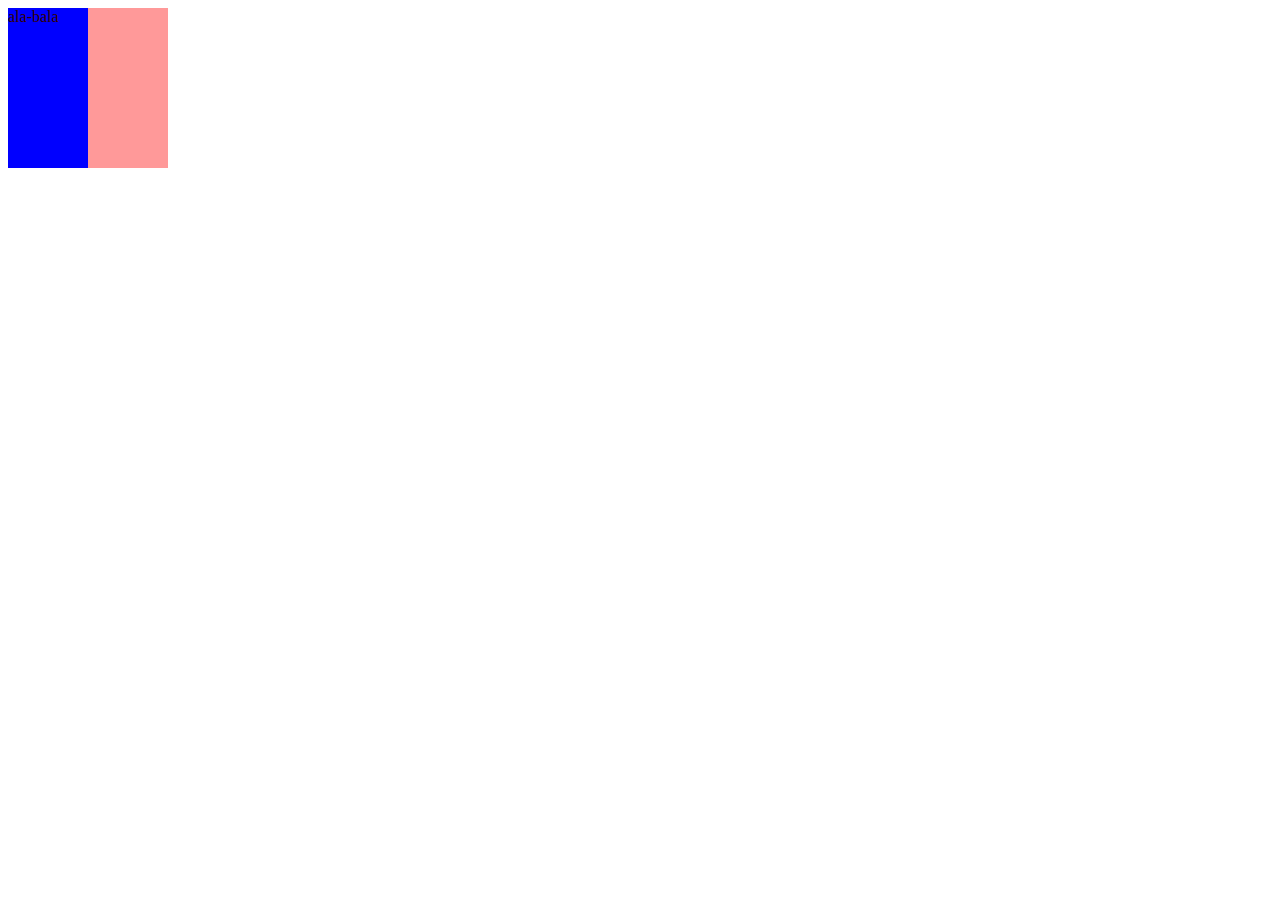
<file: labs/sassExample2/index.html>
<!DOCTYPE html>
<html lang="en">
<head>
    <meta charset="UTF-8">
    <meta http-equiv="X-UA-Compatible" content="IE=edge">
    <meta name="viewport" content="width=device-width, initial-scale=1.0">
    <title>Document</title>
    <link rel="stylesheet" href="test.css">
</head>
<body>
    <div class="test">
        <div class="child">
            ala-bala
        </div>
    </div>
</body>
</html>
</file>
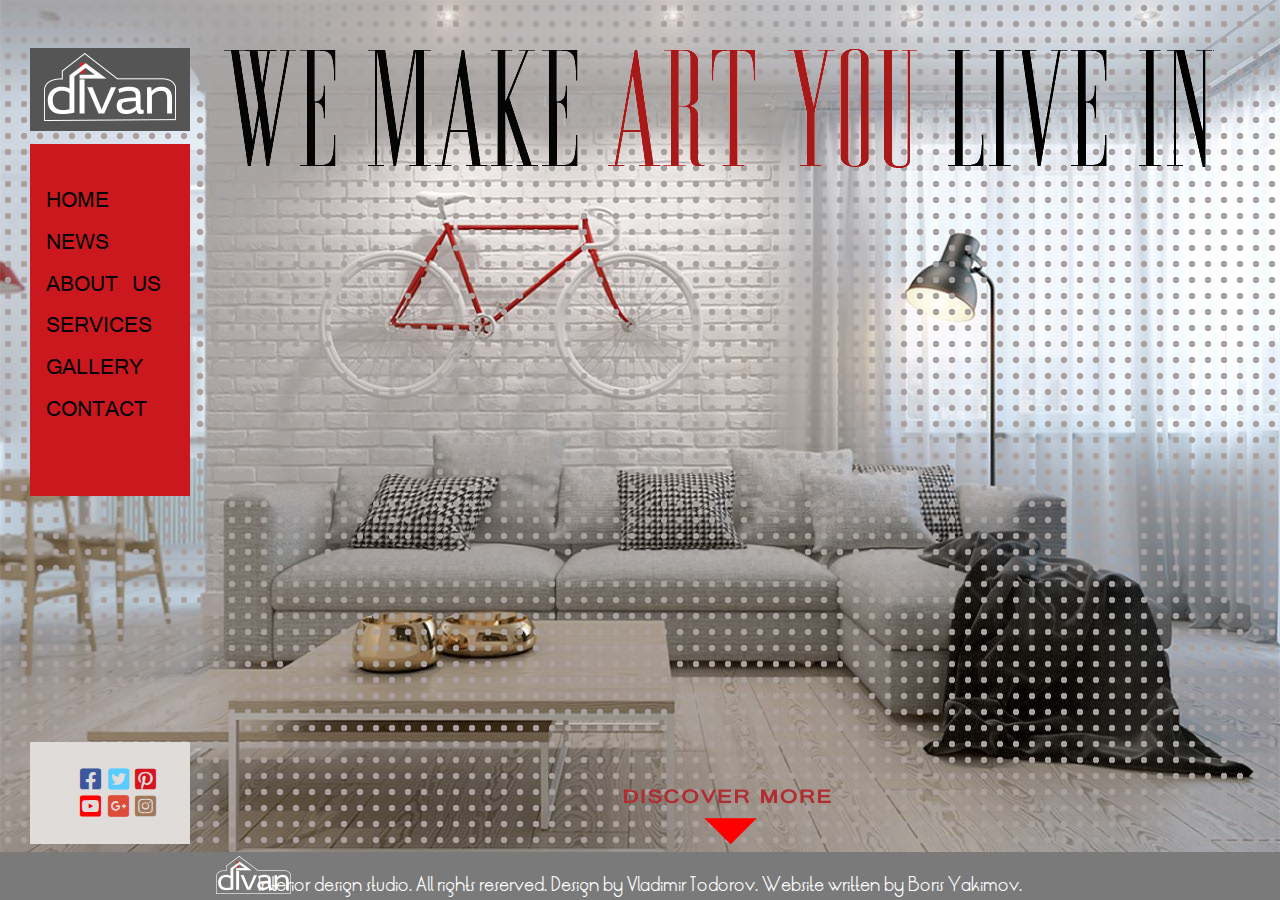
<file: Project/site_root/index.html>
<!DOCTYPE html>
<html lang="en">
<head>
    <meta charset="UTF-8">
    <meta name="viewport" content="width=device-width, initial-scale=1.0, maximum-scale=1">
    <meta name="keywords" content="divan, interior design, home, news, about us, services, gallery, contact, logo, moto, menu, background, social media">
    <meta name="description" content="Главна страница">
    <meta name="author" content="Boris Yakimov">
    <title>divan - we make art you live in</title>

    <link rel="stylesheet" href="styles/main.css">
    <link rel="stylesheet" href="styles/index.css">
    <link rel="stylesheet" href="https://cdnjs.cloudflare.com/ajax/libs/font-awesome/5.15.1/css/all.min.css">
</head>
<body>
    <div id="logo"><a href="#"><img src="../site_root/images/home/logo-0.png" alt="logo"></a></div>
    <div id="art-you-live-in"></div>
    <nav>
        <ul>
            <li><a href="#">Home</a></li>
            <li><a href="pages/news.html">News</a></li>
            <li><a href="pages/about_us.html">About us</a></li>
            <li id="services"><a href="pages/services.html">Services</a>
                <ul>
                    <li class="box index-box" id="consulting"><a href="pages/consulting.html">Consulting</a></li>
                    <li class="box index-box" id="furnishing"><a href="pages/furnishing.html">Furnishing</a></li>
                    <li class="box index-box" id="procurement"><a href="pages/procurement.html">Procurement</a></li>
                    <li class="box index-box" id="interior-detailing"><a href="pages/interior-detailing.html">Interior Detailing</a></li>
                </ul>
            </li>
            <li><a href="pages/gallery.html">Gallery</a></li>
            <li><a href="pages/contact.html">Contact</a></li>
        </ul>
    </nav>
    <div id="social-media">
        <a href="#"><i class="fab fa-facebook-square"></i></a>
        <a href="#"><i class="fab fa-twitter-square"></i></a>
        <a href="#"><i class="fab fa-pinterest-square"></i></a>
        <br>
        <a href="#"><i class="fab fa-youtube-square"></i></a>
        <a href="#"><i class="fab fa-google-plus-square"></i></a>
        <a href="#"><i class="fab fa-instagram-square"></i></a>
    </div>
    <div>
        <div id="discover-more"></div>
        <div id="down-red-arrow"></div>
    </div>
    <footer>
        <div id="logo-2"><a href="index.html"><img src="images/main/logo-2.png" alt="logo"></a></div>
        <p>Interior design studio. All rights reserved. Design by Vladimir Todorov. Website written by Boris Yakimov.</p>
    </footer>
</body>
</html>
</file>
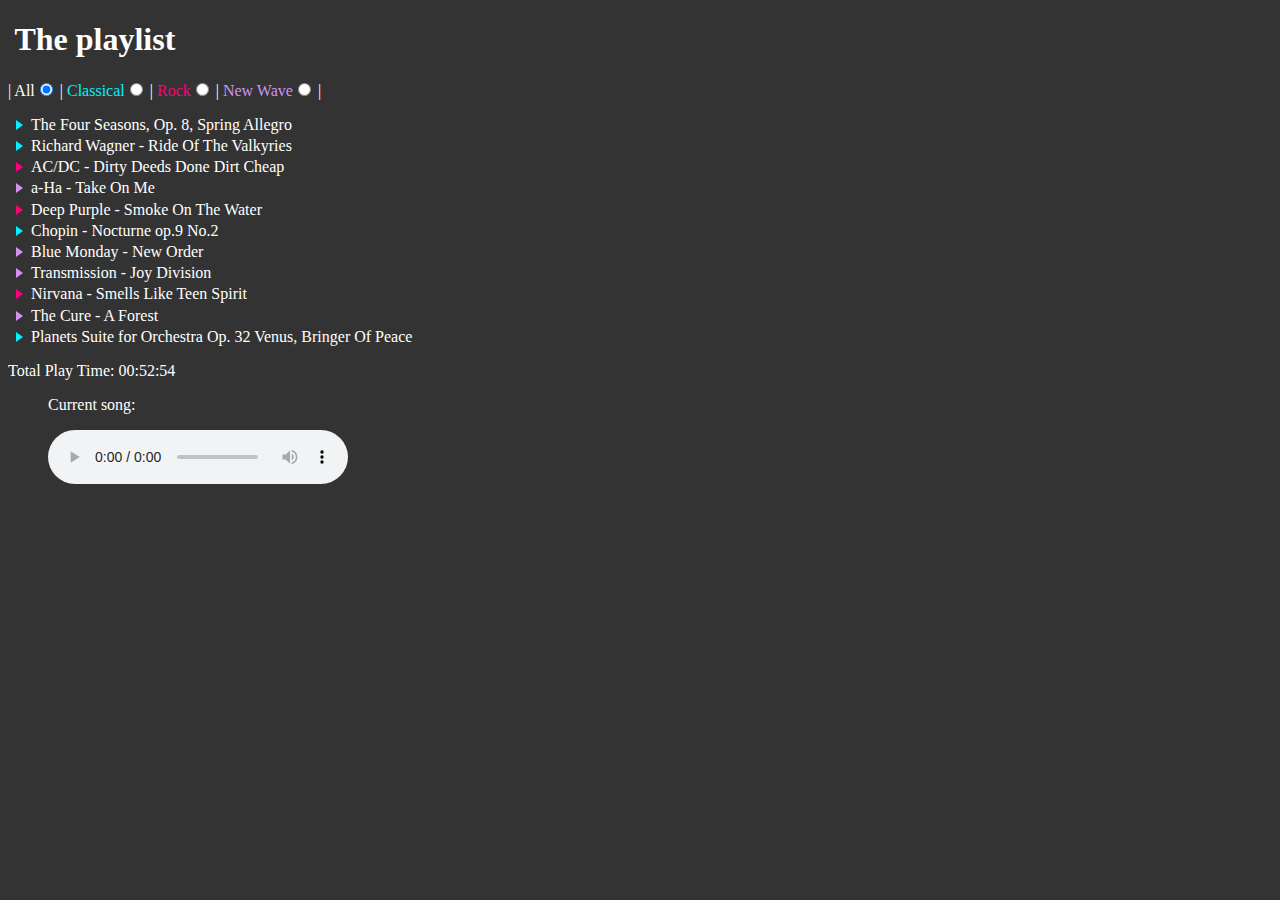
<file: HW/07.SemanticWeb/musicPlayer/index.html>
<!DOCTYPE html>
<html lang="en">
<head>
    <meta charset="UTF-8">
    <meta http-equiv="X-UA-Compatible" content="IE=edge">
    <meta name="viewport" content="width=device-width, initial-scale=1.0">
    <title>The playlist</title>
    <link rel="stylesheet" href="main.css">
</head>
<body>
    <h1>The playlist</h1>
    <p id="genres">
        | <label for="all">All</label><input type="radio" id="all" name="genre" value="all" checked> |
        <label for="classical">Classical</label><input type="radio" id="classical" name="genre" value="classical"> |
        <label for="rock">Rock</label><input type="radio" id="rock" name="genre" value="rock"> |
        <label for="newWave">New Wave</label><input type="radio" id="newWave" name="genre" value="newWave"> |
    </p>
    <ul id="songs">
        <li data-genre="classical" data-track-length="00:03:35" data-id="1">The Four Seasons, Op. 8, Spring Allegro</li>
        <li data-genre="classical" data-track-length="00:05:01" data-id="2" >Richard Wagner - Ride Of The Valkyries</li>
        <li data-genre="rock" data-track-length="00:04:48" data-id="3">AC/DC - Dirty Deeds Done Dirt Cheap</li>
        <li data-genre="newWave" data-track-length="00:04:04" data-id="4">a-Ha - Take On Me</li>
        <li data-genre="rock" data-track-length="00:05:41" data-id="5">Deep Purple - Smoke On The Water</li>
        <li data-genre="classical" data-track-length="00:04:29" data-id="6">Chopin - Nocturne op.9 No.2</li>
        <li data-genre="newWave" data-track-length="00:04:08" data-id="7">Blue Monday - New Order</li>
        <li data-genre="newWave" data-track-length="00:03:12" data-id="8">Transmission - Joy Division</li>
        <li data-genre="rock" data-track-length="00:04:39" data-id="9">Nirvana - Smells Like Teen Spirit</li>
        <li data-genre="newWave" data-track-length="00:04:43" data-id="10">The Cure - A Forest</li>
        <li data-genre="classical" data-track-length="00:08:34" data-id="11">Planets Suite for Orchestra Op. 32 Venus, Bringer Of Peace</li>
    </ul>
    <p>Total Play Time: <span id="totalPlayTimeSpan"></span></p>
    <figure>
        <figcaption>Current song: <span></span></figcaption>
        <audio 
            id="audio-player"
            controls
            src="">
                Your browser does not support the
                <code>audio</code> element.
        </audio>
    </figure>
    <script src="main.js"></script>
</body>
</html>
</file>
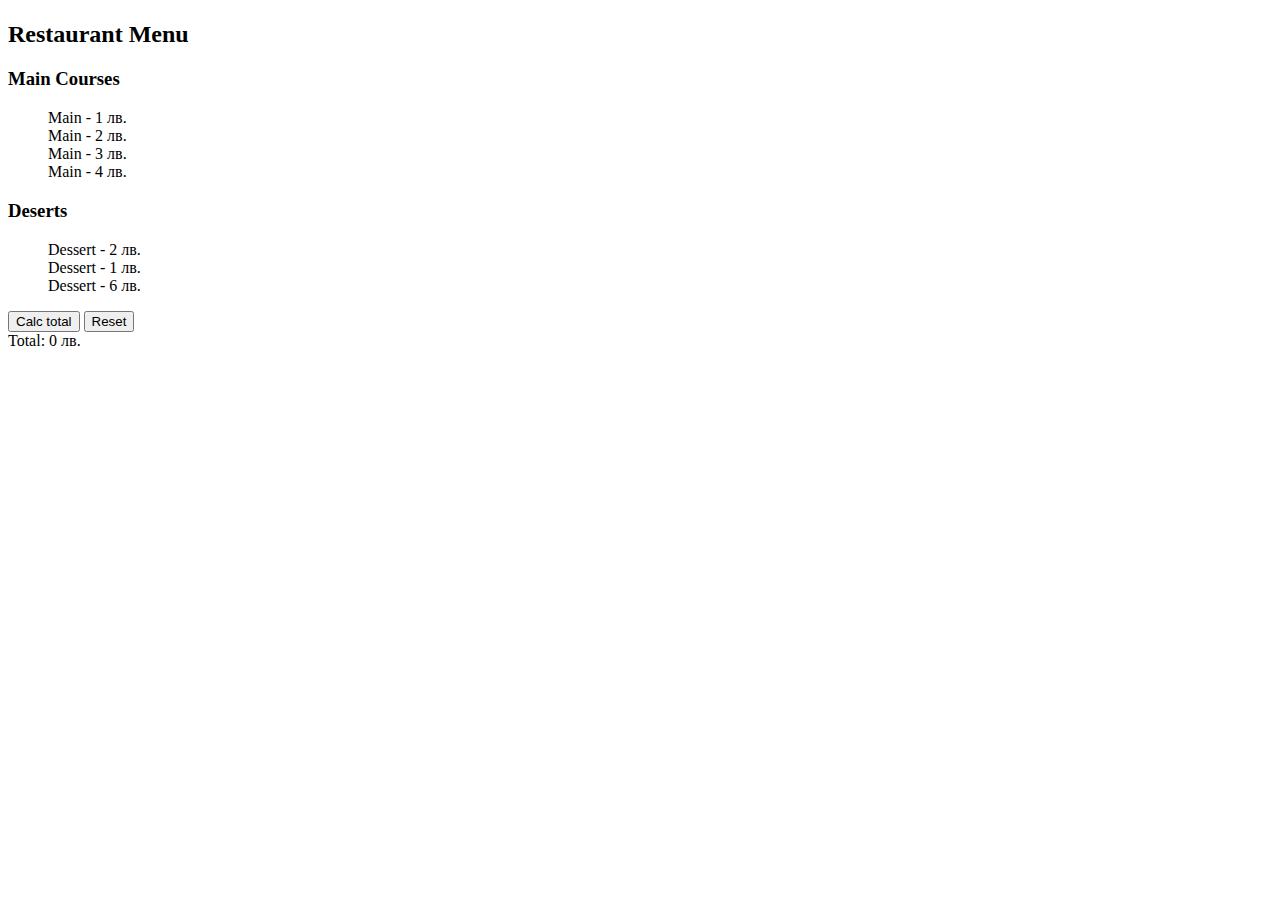
<file: HW/07.SemanticWeb/taskMenu/index.html>
<!DOCTYPE html>
<html lang="en">
<head>
	<meta charset="UTF-8">
	<meta name="viewport" content="width=device-width, initial-scale=1.0">
	<title>Menu Task </title>
	<link rel="stylesheet" href="./main.css">
</head>
<body>
	<main>
		<h1></h1>
		<section class="menu">
			<h2>Restaurant Menu</h2>
			<h3>Main Courses</h3>
			<ol class="mainCourses">
				<li>Main - <span>1</span> лв.</li>
				<li>Main - <span>2</span> лв.</li>
				<li>Main - <span>3</span> лв.</li>
				<li>Main - <span>4</span> лв.</li>
			</ol>
			<h3>Deserts</h3>
			<ol class="deserts">
				<li>Dessert - <span>2</span> лв.</li>
				<li>Dessert - <span>1</span> лв.</li>
				<li>Dessert - <span>6</span> лв.</li>
			</ol>
		</section>
		<button class="btnCalcTotal">Calc total</button>
		<button class="btnReset">Reset</button>
	</main>
	<div>
		<span>Total: <span id="totalPriceSpan">0</span> лв.</span>
	</div>
	<script src="./main.js"></script>
</body>
</html>
</file>
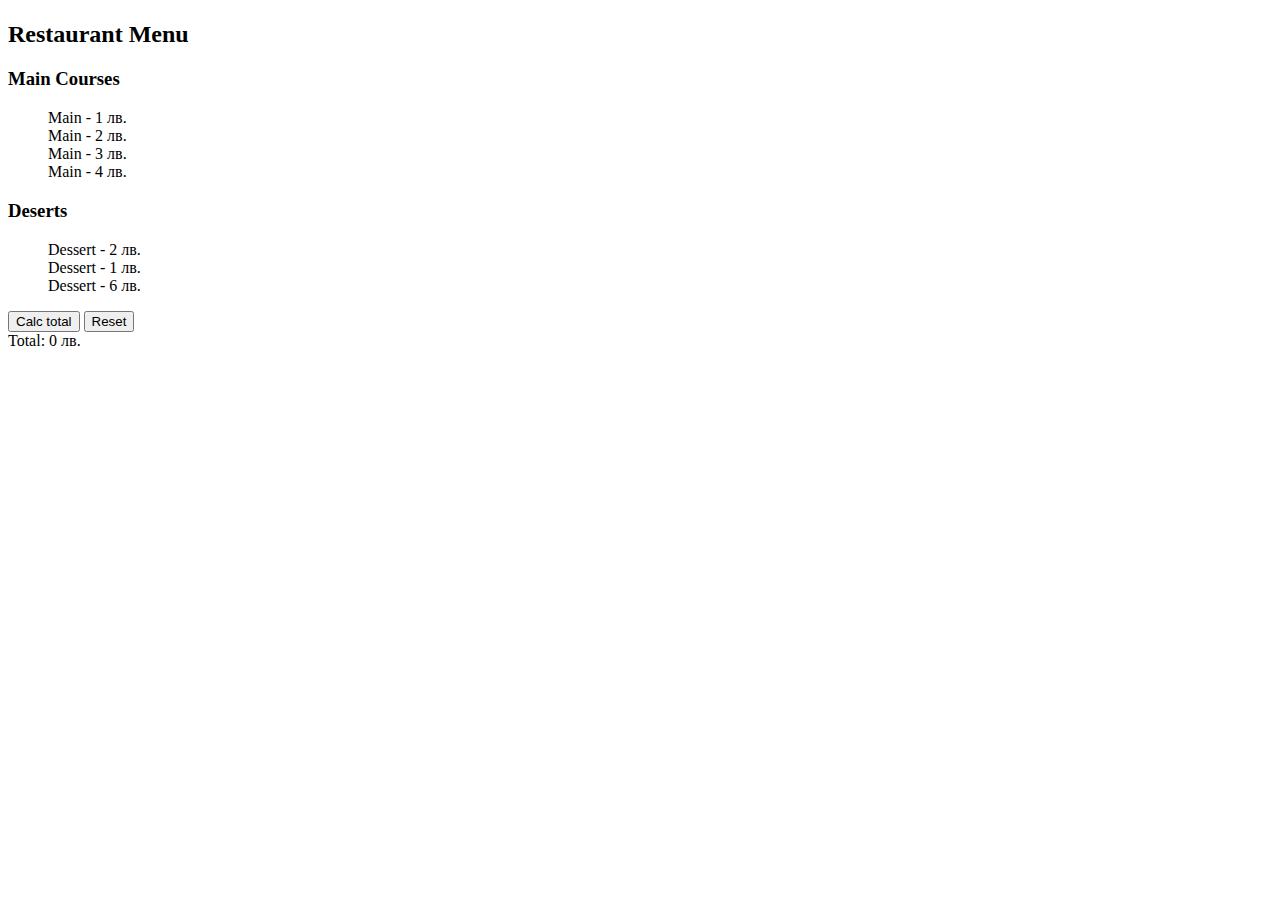
<file: HW/07.SemanticWeb/taskMenuWithDataPrice/index.html>
<!DOCTYPE html>
<html lang="en">
<head>
	<meta charset="UTF-8">
	<meta name="viewport" content="width=device-width, initial-scale=1.0">
	<title>Menu Task </title>
	<link rel="stylesheet" href="./main.css">
</head>
<body>
	<main>
		<h1></h1>
		<section class="menu">
			<h2>Restaurant Menu</h2>
			<h3>Main Courses</h3>
			<ol class="mainCourses">
				<li data-price="1">Main - <span>1</span> лв.</li>
				<li data-price="2">Main - <span>2</span> лв.</li>
				<li data-price="3">Main - <span>3</span> лв.</li>
				<li data-price="4">Main - <span>4</span> лв.</li>
			</ol>
			<h3>Deserts</h3>
			<ol class="deserts">
				<li data-price="2">Dessert - <span>2</span> лв.</li>
				<li data-price="1">Dessert - <span>1</span> лв.</li>
				<li data-price="6">Dessert - <span>6</span> лв.</li>
			</ol>
		</section>
		<button class="btnCalcTotal">Calc total</button>
		<button class="btnReset">Reset</button>
	</main>
	<div>
		<span>Total: <span id="totalPriceSpan">0</span> лв.</span>
	</div>
	<script src="./main.js"></script>
</body>
</html>
</file>
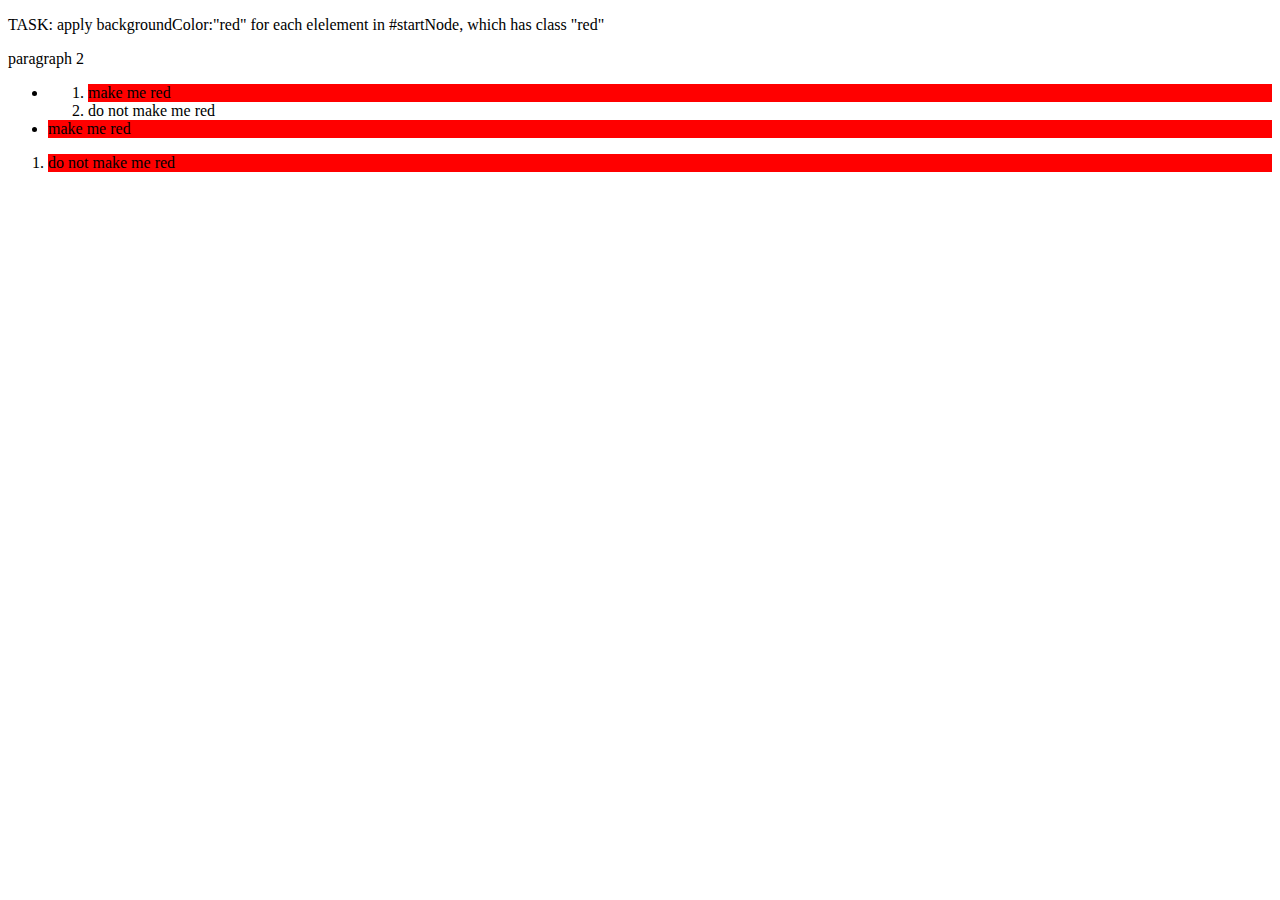
<file: HW/01.Functions/traversingTheDOM.html>
<!DOCTYPE html>
<html lang="en">

<head>
  <meta charset="UTF-8">
  <meta name="viewport" content="width=device-width, initial-scale=1.0">
  <title>TASJ_DOM_Travers</title>
</head>

<body>
  <p>TASK: apply backgroundColor:"red" for each elelement in #startNode, which has class "red"</p>
  <p>paragraph 2</p>
  <ul id="startNode">
    <li>
      <ol>
        <li class="red">make me red</li>
        <li>do not make me red</li>
      </ol>
    </li>
    <li class="red">make me red</li>
  </ul>

  <ol>
    <li id="redID" class="red">do not make me red</li>
  </ol>

  
  <script>
    function doSomething(node) {
      if (node.classList.contains("red")) {
        node.style.backgroundColor = "red";
        console.log(node.className);
      }
    };

    // HW: fix it
    function traverseDOM(node) {
      if(node === null || node === undefined){
        return;
      }

      // do something with each child element:
      doSomething(node);
      // get all HTML child nodes of node
      let children = node.children;

      // loop over children:
      for (let i = 0; i < children.length; i++) {
        let el = children[i];
        //console.log(el);
        // do something with each child element:
        // doSomething(el);

        traverseDOM(el);
      }

    }

    //Works on the whole body element:
    let startNode = document.body;

    //Works on a element without children:
    // let startNode = document.querySelector("#redID");

    //Does not throw an error, when it is called on a non-existent element
    // let startNode = document.querySelector("#blue");
    
    traverseDOM( startNode );

  </script>
</body>

</html>
</file>
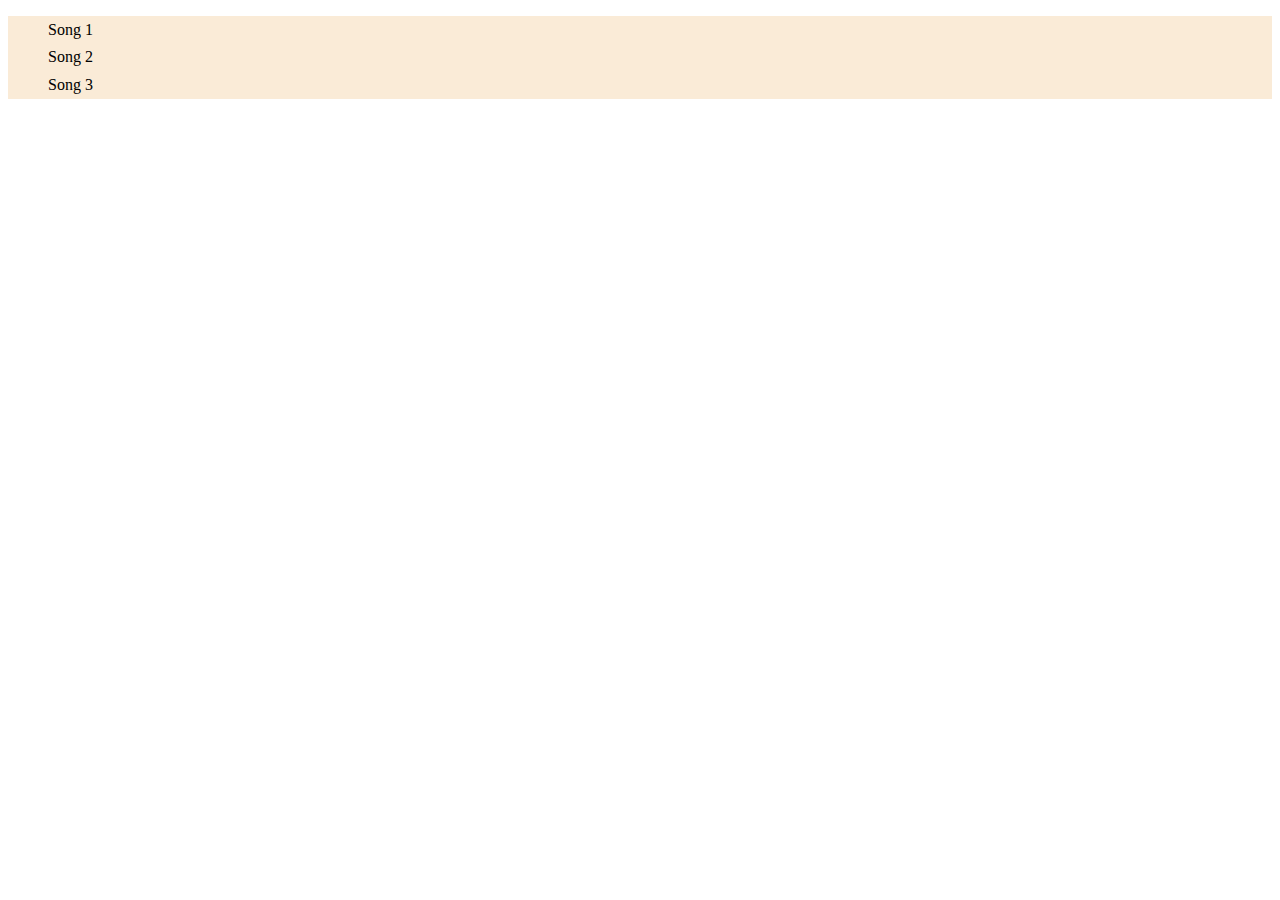
<file: HW/03.thisContext/fixTheBug.html>
<!DOCTYPE html>
<html lang="en">
<head>
    <meta charset="UTF-8">
    <meta http-equiv="X-UA-Compatible" content="IE=edge">
    <meta name="viewport" content="width=device-width, initial-scale=1.0">
    <title>Document</title>
    <style>
        .player {
            background-color: antiquewhite;
        }
        .player li {
            list-style-type: none;
            padding: 0.3em 0;
            /*  background-color: aqua; */
            cursor: pointer;
        }
        .player li:hover {
            font-weight: bold;
        }
    </style>
</head>
<body>
    <ul class="player">
        <li>Song 1</li>
        <li>Song 2</li>
        <li>Song 3</li>
    </ul>
    <div class="output"></div>
    
    <script>
        // Can you fix the error, so that when the user clicks on 'player li' element respective song title will be displayd in 'output'.
        const player = {
            trackName: "",
            node: document.querySelector(".player"),
            output: document.querySelector(".output"),
            
            setTrack(trackName) {
                this.trackName = trackName;
            },
            showTrack() {
                this.output.innerHTML = `Playing track: ${this.trackName}`;
            },
            init() {
                let that  = this;
                this.node.addEventListener("click", function (e) {
                    // let that  = this;
                    if (e.target.tagName === "LI") {
                        that.setTrack(e.target.innerText);
                        
                        // console.log(`this = ${this}`);
                        // console.log(`e.target.innerText = ${e.target.innerText}`);

                        that.showTrack();
                    }
                });
            }
        };
        
        // console.log(player);
        player.init();
    </script>
</body>
</html>
</file>
<file: labs/sassExample2/test.css>
.test {
  width: 10em;
  height: 10em;
  background-color: #F99;
  color: #330000;
}
.test:hover {
  background-color: #ffcccc;
}
.test .child {
  width: 5em;
  height: 10em;
  background-color: blue;
}/*# sourceMappingURL=test.css.map */
</file>
<file: Project/site_root/styles/main.css>
*{
    padding:0;
    margin:0;
}

@font-face {
    font-family: vrinda;
    src: url("../fonts/vrinda.ttf");
}

@font-face {
    font-family: LRT Oksana;
    src: url("../fonts/LRT-Oksana.ttf");
}

body{
    position: relative;
    width: 100vw;
    height: 100vh;
    font-size: 16px;
    overflow: hidden;
}

nav{
    background-color: #CB171E;
}

ul{
    list-style-type: none;
}

li{
    text-align: center;
    text-transform: uppercase;
    font-family: vrinda, sans-serif;
}

footer{
    position: fixed;
    bottom: 0;
    left: 0;
    width: 100%;
    height: 3em;
    text-align: center;
    font-family: LRT Oksana, sans-serif !important;
    background-color: #7b7a7a;
    color: #fff;
    box-sizing: border-box;
}

footer p{
    margin-top: 1.3em;
}

li a{
    text-decoration: none;
    font-size: 2em;
    color: #050505;
}

ul>li>ul{
    display: none;
}

i:hover{
    opacity: 0.8;
}

.box{
    width: 15em;
    background-color: #CB171E;
    transition: all .5s ease-out;
}

/* link to fit li */
.box a{
    display: block;
}

#logo-2{
    position: absolute;
    bottom: 0.4em;
    left: 13.5em;
    height: 38px;
    width: 75px;
}

#consulting:hover, #furnishing:hover, #procurement:hover, #interior-detailing:hover{
    background-color: #D5454B;
    color: #512727;
}
</file>
<file: Project/site_root/styles/index.css>
body{          
    background-image: radial-gradient(circle at center, #a8a19f 3px, transparent 0), url("../images/home/modern-scandinavian-home-interior.png");
    /* width: 1245px; */
    background-size: 1em 1em, 100vw 100vh;
    background-repeat: repeat, no-repeat;
    background-position: 0 0, 0 0;
}

nav{
    position: fixed;
    top: 9em;
    left: 1.9em;
    width: 10em;  
    height: 22em;
}

nav li{
    text-align: left;
    padding-left: 1em;
    padding-bottom: .55em;
}

.fa-facebook-square{
    margin-left: 50px;
    margin-top: 25px;
    color: #3B579D;
}

.fa-twitter-square{
    color: #58CCFF;
}

.fa-pinterest-square{
    color: #D51620;
}

.fa-youtube-square{
    color: #f00;
    margin-left: 50px;

}

.fa-google-plus-square{
    color: #DD4B39;
}

.fa-instagram-square{
    color: #A2785A;
}

nav>ul>li:first-child{
    padding-top: 40px;
}

nav>ul>li:last-child{
    padding-bottom: 11.9em;
}

#logo{
    position: absolute;
    left: 1.9em;
    top: 3em;
    height: 83px;
    width: 160px;
    background-color: #555;
}

#art-you-live-in{
    background-image: url("../images/home/we-make-art-you-live-in.png");
    position: absolute;
    left: 14em;
    top: 3em;
    height: 121px;
    width: 990px;
}

#social-media{
    background-color: #DFDCDA;
    position: absolute;
    bottom: 3.5em;
    left: 1.9em;
    height: 102px;
    width: 160px;
}

#discover-more{
    background-image: url("../images/home/discover-more.png");
    position: absolute;
    bottom: 6em;
    left: 39em;
    height: 15px;
    width: 207px;
}

#down-red-arrow{
    background-image: url("../images/home/down-red-arrow.png");
    position: absolute;
    bottom: 3.5em;
    left: 44em;
    height: 26px;
    width: 53px;
}

#logo img{
    margin-left: 14px;
    margin-top: 5px;
}

#social-media a{
    margin-right: 0.1em;
    font-size: 1.5em;
}

/* МЕНЮ */
#services{
    position: relative;
}

#services:hover ul{
    display: block;
}

#services ul{
    position: absolute;
    left: 10em;
    top: 0;
}

#services li{
    font-size: 1em;
}

.index-box{
    padding: 0;
}

#consulting{
    top: 0em;
}

#furnishing{
    top: 2em;
}

#procurement{
    top: 4em;
}

#interior-detailing{
    top: 6em;
}
</file>
<file: HW/07.SemanticWeb/musicPlayer/main.css>
body{
    background-color: #333;
    color: #FFF;
}

h1{
    margin-left: .2em;
}

li{
    list-style-position: inside;
    margin-bottom: 0.2em;
}

ul{
    list-style-type: none;
    padding-left: .5em;
}

figcaption{
    margin-bottom: 1em;
}

li::before{
    content: "";
    display: inline-block;
    height: 0;
    width: 0;
    margin-right: 0.5em;
    border-top-color: transparent;
    border-bottom-color: transparent;
    border-style: solid;
    border-width: 0.35em 0 0.35em 0.45em;  
}

li:hover{
    cursor: pointer;
}

label[for="classical"]{
    color: #00F1FF;
}

label[for="rock"]{
    color: #FF0078;
}

label[for="newWave"]{
    color: #D293F2;
}

label:hover, input:hover{
    cursor: pointer;
}

li[data-genre="classical"]::before{
    color: #00F1FF;
}

li[data-genre="rock"]::before{
    color: #FF0078;
}

li[data-genre="newWave"]::before{
    color: #D293F2;
}

li[data-genre="classical"]:hover{
    background-color: #00F1FF;
}

li[data-genre="rock"]:hover{
    background-color: #FF0078;
}

li[data-genre="newWave"]:hover{
    background-color: #D293F2;
}
</file>
<file: HW/07.SemanticWeb/taskMenu/main.css>
.menu li{
	cursor: pointer;
}
.menu li:hover{
	font-weight:bold;
}
.choosen{
	/* opacity: .5; */
	color: red;
}
.choosen::before{
	content: "\2611\00a0";
}
ol{
	list-style-type: none;
}
</file>
<file: HW/07.SemanticWeb/taskMenuWithDataPrice/main.css>
.menu li{
	cursor: pointer;
}
.menu li:hover{
	font-weight:bold;
}
.choosen{
	/* opacity: .5; */
	color: red;
}
.choosen::before{
	content: "\2611\00a0";
}
ol{
	list-style-type: none;
}
</file>
